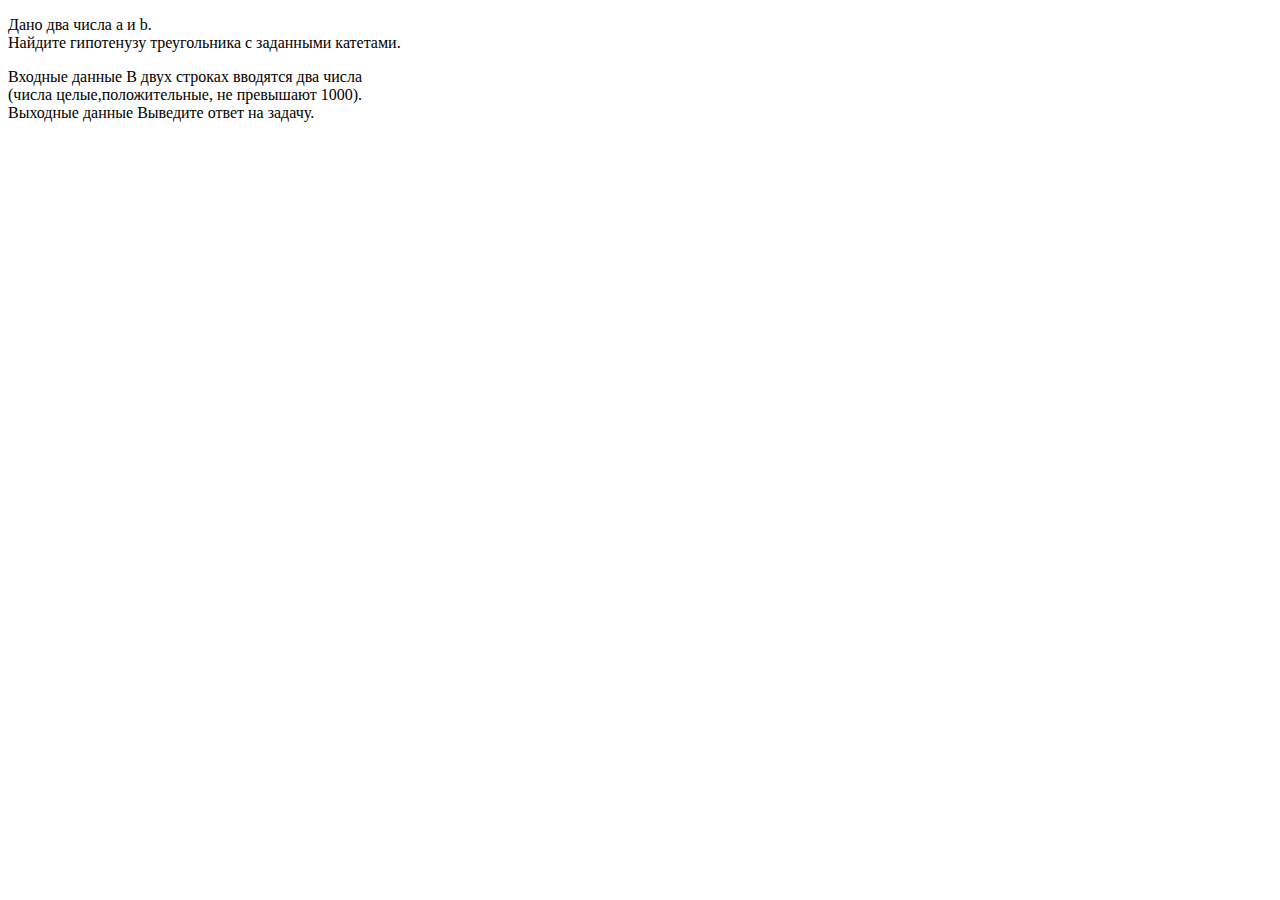
<file: MECCME_2936/index.html>
<!DOCTYPE html>
<html lang="en">
<head>
    <meta charset="UTF-8">
    <title>Document</title>
</head>
<body>
    <p>Дано два числа a и b. <br> Найдите гипотенузу треугольника с заданными катетами.
    <div>
            Входные данные
            В двух строках вводятся два числа <br>(числа целые,положительные, не превышают 1000).
    </div>

    Выходные данные
Выведите ответ на задачу.
</p>
<script src="master.js"></script>
    
</body>
</html>
</file>
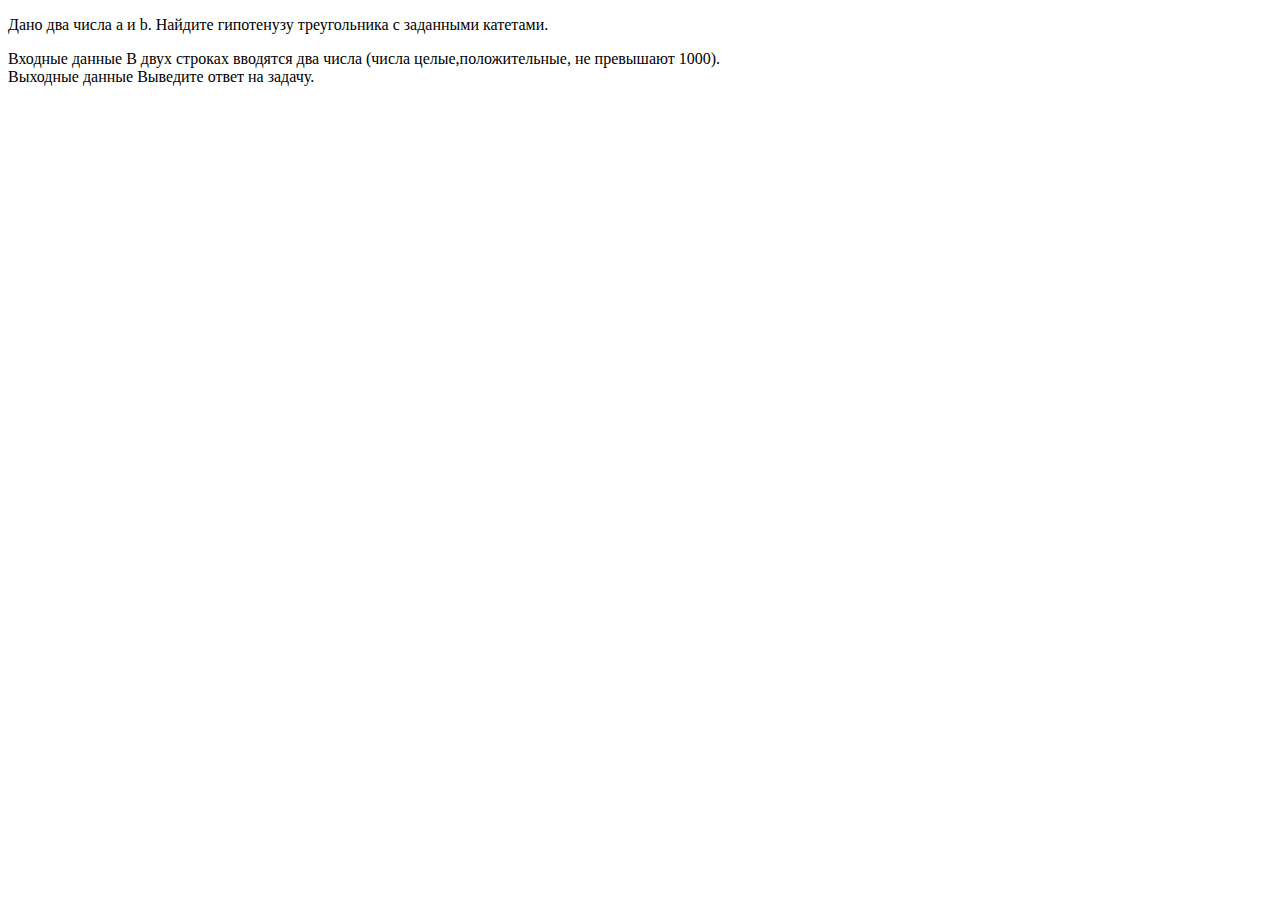
<file: MECCME_2937/index.html>
<!DOCTYPE html>
<html lang="en">
<head>
    <meta charset="UTF-8">
    <title>Document</title>
</head>
<body>
    <p>Дано два числа a и b. Найдите гипотенузу треугольника с заданными катетами.
    <div>
            Входные данные
            В двух строках вводятся два числа (числа целые,положительные, не превышают 1000).
    </div>

    Выходные данные
Выведите ответ на задачу.
</p>
<script src="master.js"></script>
    
</body>
</html>
</file>
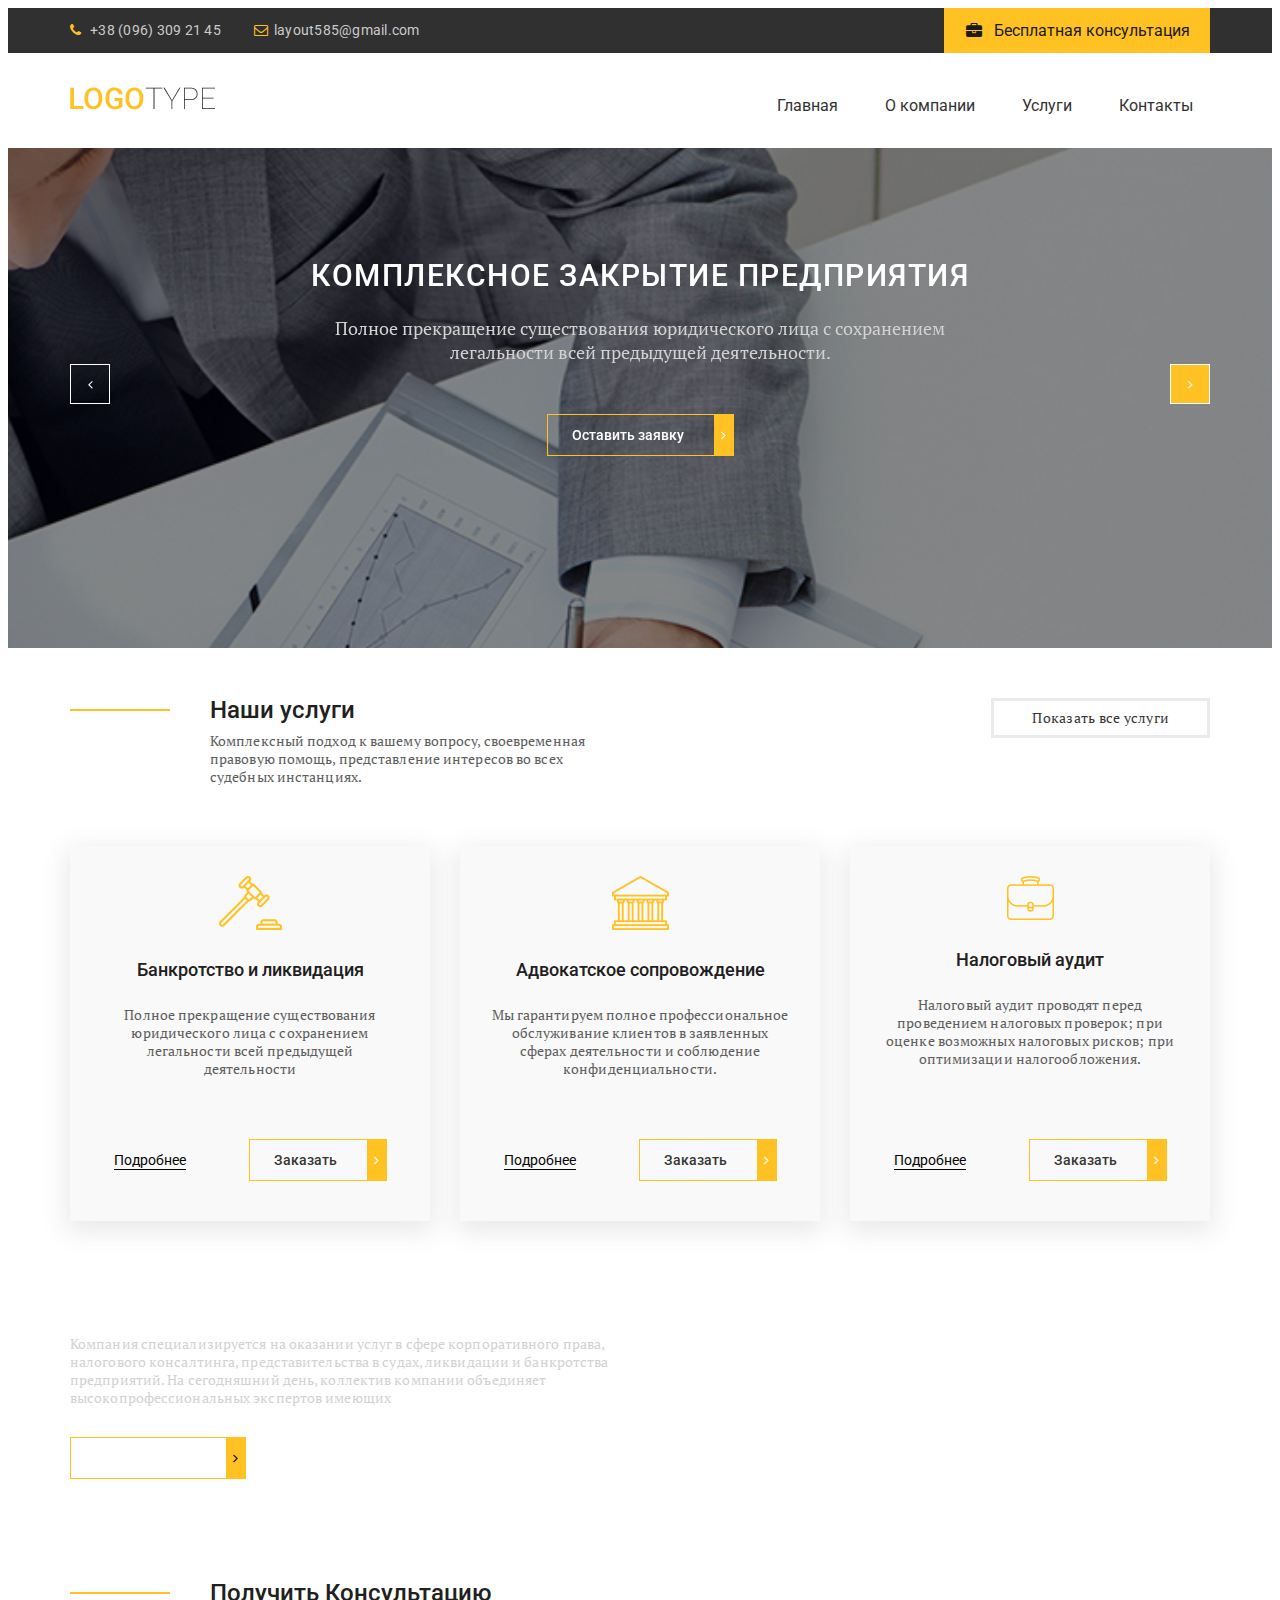
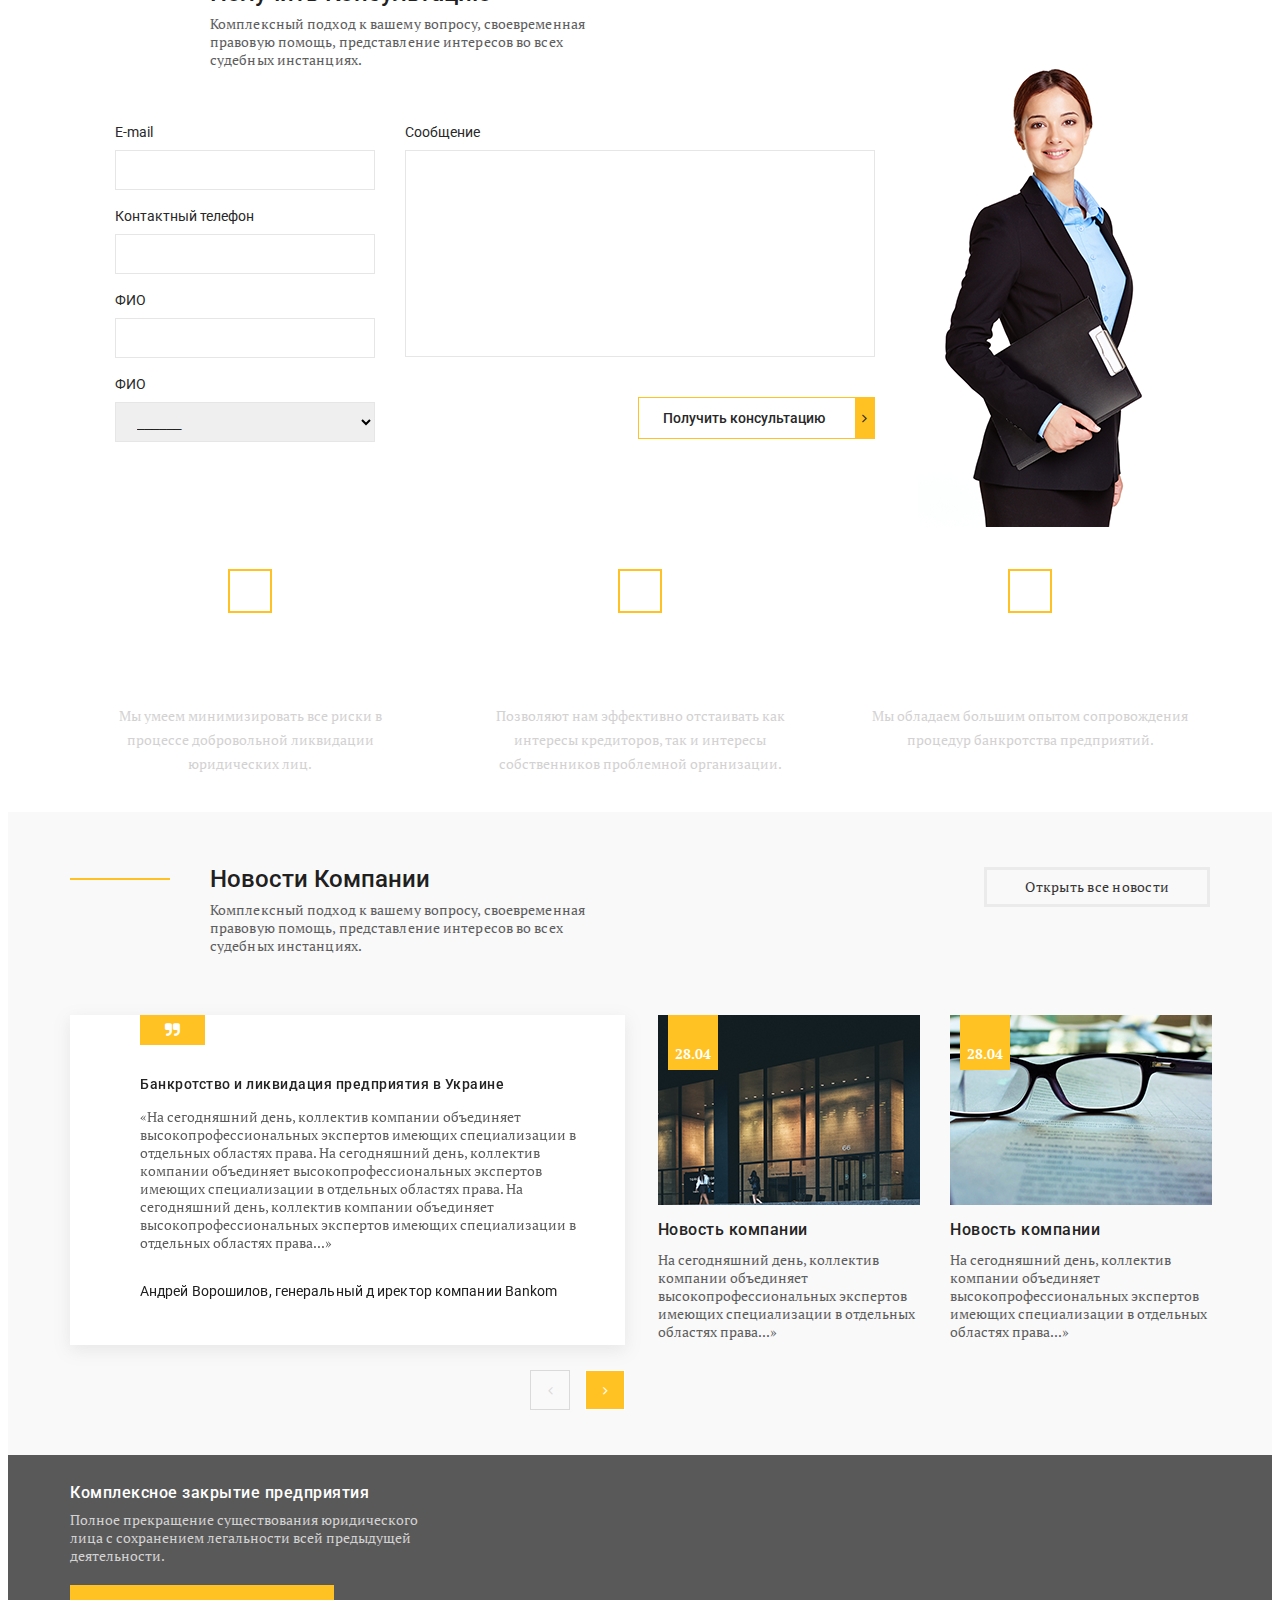
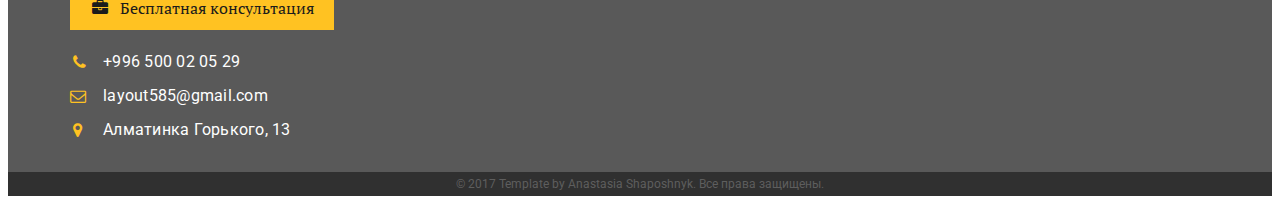
<file: практика (1)/7dney/index.html>
<!DOCTYPE html>
<html>
<head>
	<meta charset="utf-8">
	<title>docuument</title>
	<link href="https://fonts.googleapis.com/css2?family=PT+Serif:wght@400;700&family=Roboto:wght@400;500;700&display=swap" rel="stylesheet">
	<link rel="stylesheet"  href="css/fonts.css">
	<link rel="stylesheet"  href="css/jquery.fancybox.min.css">
	<link rel="stylesheet"  href="css/style.css">
	<link rel="stylesheet"  href="css/slick.css">
	<link rel="stylesheet"  href="css/media.css">
</head>
<body>
<header class="header">
	<div class="header__top">
		<div class="container">
			<div class="header__contacts">
				<a class="header_phone" href="tel:380963092145">+38 (096) 309 21 45</a>
				<a class="header_email" href="#">layout585@gmail.com</a>
				<a data-fancybox data-src="#modal" href="javascript:;" class="header__btn" href="#"> Бесплатная консультация</a>
			</div>
		</div>	
	</div>
	<div class="header__content">
		<div class="container">
			<div class="header__content-inner">
				<div class="header__logo">
					<a href="#">
						<img src="img/logo.png" alt="">
					</a>
				</div>  
				<nav class="menu">
					<ul>                                
						<li><a href="#">Главная</a></li>
						<li><a href="#">О компании</a></li>
						<li><a href="#">Услуги</a></li>
						<li><a href="#">Контакты</a></li>
					</ul>
				</nav>
			</div>
		</div> 
	</div>          
</header>

<section class="slider">
	<div class="container">
		<div class="slider__inner">
			<div class="slider__item">
				<div class="slider__item-content">
					<div class="slider__title">
						КОМПЛЕКСНОЕ ЗАКРЫТИЕ ПРЕДПРИЯТИЯ
					</div>
					<div class="slider__text">
						Полное прекращение существования юридического лица с сохранением легальности всей предыдущей деятельности.
					</div>
					<a data-fancybox data-src="#modal" href="javascript:;" class="slider__btn 
					default-btn">
					Оставить заявку
					</a>
			    </div>
			</div>
			<div class="slider__item">
				<div class="slider__item-content">
					<div class="slider__title">
						КОМПЛЕКСНОЕ ЗАКРЫТИЕ ПРЕДПРИЯТИЯ
					</div>
					<div class="slider__text">
						Полное прекращение существования юридического лица с сохранением легальности всей предыдущей деятельности.
					</div>
					<a data-fancybox data-src="#modal" href="javascript:;" class="slider__btn 
					default-btn">
					Оставить заявку
					</a>
			    </div>
			</div>
			<div class="slider__item">
				<div class="slider__item-content">
					<div class="slider__title">
						КОМПЛЕКСНОЕ ЗАКРЫТИЕ ПРЕДПРИЯТИЯ
					</div>
					<div class="slider__text">
						Полное прекращение существования юридического лица с сохранением легальности всей предыдущей деятельности.
					</div>
					<a data-fancybox data-src="#modal" href="javascript:;" class="slider__btn 
					default-btn">
					Оставить заявку
					</a>
			    </div>
			</div>

		</div>
	</div>
</section>

<section class="services">
	<div class="container">
		<div class="services__top">
			<div class="services__title-box">
				<div class="services__title">
					Наши услуги
				</div>
				<div class="services__text">
					Комплексный подход к вашему вопросу, своевременная правовую помощь, представление интересов во всех судебных инстанциях.
				</div>
			</div>
			<div class="services__btn">
				<a href="#"> 
					Показать все услуги
				</a>
			</div>
		</div>
		<div class="services__items">
			<div class="services__item">
				<img src="img/icon1.png">
				<div class="services__item-title">
					Банкротство и ликвидация
				</div>
				<div class="services__item-text">
					Полное прекращение существования юридического лица с сохранением легальности всей предыдущей деятельности
				</div>
				<div class="services__item-btn">
					<a class="services__item-link" href="#">Подробнее</a>
					<a data-fancybox data-src="#modal" href="javascript:;" class="default-btn">
					Заказать
					</a>
				</div>
			</div>

			<div class="services__item">
				<img src="img/icon2.png">
				<div class="services__item-title">
					Адвокатское сопровождение
				</div>
				<div class="services__item-text">
					Мы гарантируем полное профессиональное обслуживание клиентов в заявленных сферах деятельности и соблюдение конфиденциальности.
				</div>
				<div class="services__item-btn">
					<a class="services__item-link" href="#">Подробнее</a>
					<a data-fancybox data-src="#modal" href="javascript:;" class="default-btn">
					Заказать
					</a>
				</div>
			</div>
			<div class="services__item">
				<img src="img/icon3.png">
				<div class="services__item-title">
					Налоговый аудит
				</div>
				<div class="services__item-text">
					Налоговый аудит проводят перед проведением налоговых проверок; при оценке возможных налоговых рисков; при оптимизации налогообложения.
				</div>
				<div class="services__item-btn">
					<a class="services__item-link" href="#">Подробнее</a>
					<a data-fancybox data-src="#modal" href="javascript:;" class="default-btn">
					Заказать
					</a>
				</div>
			</div>
		</div>
	</div> 
</section>

<section class="about">
	<div class="container">
		<div class="about__inner">
			<div class="about__title">
				О компании
			</div>
			<div class="about__text">
				Компания специализируется на оказании услуг в сфере корпоративного права, налогового консалтинга, представительства в судах, ликвидации и банкротства предприятий. На сегодняшний день, коллектив компании объединяет 
				высокопрофессиональных экспертов имеющих 
			</div>
			<a href="#" class="about__btn default-btn">
				Узнать больше
			</a>
		</div>
	</div>
</section>
	
<section class="form">
	<div class="container">
		<div class="form__inner">
			<div class="form__content">
				<div class="form__title-box">
					<div class="form__title">
						Получить Консультацию
					</div>
					<div class="form__text">
						Комплексный подход к вашему вопросу, своевременная правовую помощь, представление интересов во всех судебных инстанциях.
					</div>
				</div>
				<div class="form__box">
					<form>
						<div class="form__box-inner">
							<div class="form__box-left">
								<label>
									E-mail
									<input type="text">
								</label>
								<label>
									Контактный телефон
									<input type="text">
								</label>
								<label>
									ФИО
									<input type="text">
								</label>
								<label>
									ФИО
									<select>
										<option>______</option>
										<option>______</option>
										<option>______</option>
										<option>______</option>
									</select>
								</label>
							</div>
							<div class="form__box-right">
								<label>
									Сообщение
									<textarea></textarea>
								</label>
								<button class="default-btn" type="submit">Получить консультацию</button>
							</div>
						</div>
					</form>
				</div>
			</div>
		</div>
	</div>
</section>

<section class="free">
	<div class="container">
		<div class="free__inner">
			<div class="free__item">
				<div class="free__item-icon"></div>
				<div class="free__item-title">Десятки добровольных ликвидаций ежемесячно</div>
				<div class="free__item-text">Мы умеем минимизировать все риски в процессе добровольной ликвидации юридических лиц.</div>
			</div>
			<div class="free__item">
				<div class="free__item-icon"></div>
				<div class="free__item-title">Отличное знание законов в сфере банкротства </div>
				<div class="free__item-text">Позволяют нам эффективно отстаивать как интересы кредиторов, так и интересы собственников проблемной организации.</div>
			</div>
			<div class="free__item">
				<div class="free__item-icon"></div>
				<div class="free__item-title">Большой опыт сопровождения банкротства</div>
				<div class="free__item-text">Мы обладаем большим опытом сопровождения процедур банкротства предприятий.</div>
			</div>
		</div>
	</div>
</section>

<section class="news">
	<div class="container">
		<div class="news__top">
			<div class="news__title-box">
				<div class="news__title">
					Новости Компании
				</div>
				<div class="news__text">
					Комплексный подход к вашему вопросу, своевременная правовую помощь, представление интересов во всех судебных инстанциях.
				</div>
			</div>
			<div class="news__btn">
				<a href="#"> 
					Открыть все новости
				</a>
			</div>
		</div>
		<div class="news__inner">
			<div class="news__slider">
				<div class="news__slider-inner">
					<div class="news__slider-item">
						<div class="news__slider-title">
							Банкротство и ликвидация предприятия в Украине
						</div>
						<div class="news__slider-text">
							«На сегодняшний день, коллектив компании объединяет высокопрофессиональных экспертов имеющих специализации в отдельных областях права. На сегодняшний день, коллектив компании объединяет высокопрофессиональных экспертов имеющих специализации в отдельных областях права. На сегодняшний день, коллектив компании объединяет высокопрофессиональных экспертов имеющих специализации в отдельных областях права...»
						</div>
						<div class="news__slider-author">
							Андрей Ворошилов, генеральный д иректор компании Bankom
						</div>
					</div>
					<div class="news__slider-item">
						<div class="news__slider-title">
							Банкротство и ликвидация предприятия в Украине
						</div>
						<div class="news__slider-text">
							«На сегодняшний день, коллектив компании объединяет высокопрофессиональных экспертов имеющих специализации в отдельных областях права. На сегодняшний день, коллектив компании объединяет высокопрофессиональных экспертов имеющих специализации в отдельных областях права. На сегодняшний день, коллектив компании объединяет высокопрофессиональных экспертов имеющих специализации в отдельных областях права...»
						</div>
						<div class="news__slider-author">
							Андрей Ворошилов, генеральный д иректор компании Bankom
						</div>
					</div>
					<div class="news__slider-item">
						<div class="news__slider-title">
							Банкротство и ликвидация предприятия в Украине
						</div>
						<div class="news__slider-text">
							«На сегодняшний день, коллектив компании объединяет высокопрофессиональных экспертов имеющих специализации в отдельных областях права. На сегодняшний день, коллектив компании объединяет высокопрофессиональных экспертов имеющих специализации в отдельных областях права. На сегодняшний день, коллектив компании объединяет высокопрофессиональных экспертов имеющих специализации в отдельных областях права...»
						</div>
						<div class="news__slider-author">
							Андрей Ворошилов, генеральный д иректор компании Bankom
						</div>
					</div>
				</div>
			</div>
			<a href="#" class="news__blog">
				<div class="news__images">
					<img src="img/minifon1.jpg">
					<div class="news__date">28.04</div>
				</div>
				<div class="news__blog-title">
					Новость компании
				</div>
				<div class="news__blog-text">
					На сегодняшний день, коллектив компании объединяет высокопрофессиональных экспертов имеющих специализации в отдельных областях права...»
				</div>
			</a>
			<a href="#" class="news__blog">
				<div class="news__images">
					<img src="img/minifon2.jpg">
					<div class="news__date">28.04</div>
				</div>
				<div class="news__blog-title">
					Новость компании
				</div>
				<div class="news__blog-text">
					На сегодняшний день, коллектив компании объединяет высокопрофессиональных экспертов имеющих специализации в отдельных областях права...»
				</div>
			</a>
		</div>
	</div>
</section>

<footer class="footer">
	<div class="footer__content">
		<div class="container">
			<div class="footer__inner">
				<div class="footer__info">
					<div class="footer__title">
						Комплексное закрытие предприятия
					</div>
					<div class="footer__text">
						Полное прекращение существования юридического лица с сохранением легальности всей предыдущей деятельности.
					</div>
					<a data-fancybox data-src="#modal" href="javascript:;" class="header__btn"href="#"> Бесплатная консультация
					</a>
					<ul class="footer__list">
						<li><a class="footer__phone" href="tel:996500020529">+996 500 02 05 29</a></li>
						<li><a href="#">layout585@gmail.com</a></li>
						<li><a class="footer__adres" href="#">Алматинка Горького, 13 </a></li>
					</ul>
				</div>
				<div class="footer__map">
					<iframe src="https://www.google.com/maps/embed?pb=!1m14!1m8!1m3!1d11695.962390585624!2d74.619014!3d42.8730426!3m2!1i1024!2i768!4f13.1!3m3!1m2!1s0x0%3A0x8c8be4738821a7b3!2zSVQgQWNhZGVteSAoSVQg0JDQutCw0LTQtdC80LjRjykg0L_RgNC4INCa0JDQoNCf0J7Qow!5e0!3m2!1sru!2skg!4v1588099892495!5m2!1sru!2skg" width="630" height="250" frameborder="0" style="border:0;" allowfullscreen="" aria-hidden="false" tabindex="0"></iframe>
				</div>
			</div>	
		</div>
	</div>
	<div class="footer__copy">
		<div class="container">
			<div class="copy__text">
				© 2017 Template by Anastasia Shaposhnyk. Все права защищены.
			</div>
		</div>
	</div>
</footer>

<div id="modal">
	<form>
		<input type="text" placeholder="Ваше имя">
		<input type="text" placeholder="ваш телефон">
		<input type="submit" value="отправит">
	</form>
</div>

<script src="https://ajax.googleapis.com/ajax/libs/jquery/3.4.1/jquery.min.js"></script>
<script src="js/jquery.fancybox.min.js"></script>
<script src="js/slick.min.js"></script>
<script src="js/script.js"></script>
</body>
</html>
</file>
<file: практика (1)/7dney/css/fonts.css>
@font-face {
  font-family: 'icomoon';
  src:  url('../fonts/icomoon.eot?wfq3mh');
  src:  url('../fonts/icomoon.eot?wfq3mh#iefix') format('embedded-opentype'),
    url('../fonts/icomoon.ttf?wfq3mh') format('truetype'),
    url('../fonts/icomoon.woff?wfq3mh') format('woff'),
    url('../fonts/icomoon.svg?wfq3mh#icomoon') format('svg');
  font-weight: normal;
  font-style: normal;
  font-display: block;
}

[class^="icon-"], [class*=" icon-"] {
  /* use !important to prevent issues with browser extensions that change fonts */
  font-family: 'icomoon' !important;
  speak: none;
  font-style: normal;
  font-weight: normal;
  font-variant: normal;
  text-transform: none;
  line-height: 1;

  /* Better Font Rendering =========== */
  -webkit-font-smoothing: antialiased;
  -moz-osx-font-smoothing: grayscale;
}

.icon-envelope-o:before {
  content: "\f003";
}
.icon-check:before {
  content: "\f00c";
}
.icon-map-marker:before {
  content: "\f041";
}
.icon-phone:before {
  content: "\f095";
}
.icon-briefcase:before {
  content: "\f0b1";
}
.icon-bars:before {
  content: "\f0c9";
}
.icon-navicon:before {
  content: "\f0c9";
}
.icon-reorder:before {
  content: "\f0c9";
}
.icon-angle-left:before {
  content: "\f104";
}
.icon-angle-right:before {
  content: "\f105";
}
.icon-quote-right:before {
  content: "\f10e";
}
</file>
<file: практика (1)/7dney/css/style.css>
*{
	box-sizing: border-box;
}

a{
	text-decoration: none;
	display: inline-block;
}

ul, li{
	list-style: none;
	margin: 0;
	padding: 0;
}

.container{
	max-width:  1170px;
	margin: 0 auto;
	padding: 0 15px;
}

body{
	/*font-family: 'Roboto', sans-serif;*/
	font-family: 'PT Serif', serif;
	font-weight: 400;
	font-size: 14px;
	line-height: 18px;
	color: #5e5e5e;

}

header{
	font-family: 'Roboto', sans-serif;
}
.header__top{
	background-color: #303030;
}

.header__btn{
	float: right;
	line-height: 36px;
	color: #1b1b1b;
	background-color: #ffc222;
	padding: 5px 20px 4px 50px; 	
	font-size: 16px;
	position: relative;
}

.header__btn:before{
	font-family: 'icomoon';
	content: "\f0b1";
	position: absolute;
	left: 22px;
	color: #1b1b1b;
}

.header__contacts:after{
	content: "";
	clear: both;
	display: block; 
}

.header_phone ,	 .header_email{
	color: #cbcacb;
	font-size: 14px;
	letter-spacing: 0.25px;
	line-height: 45px;
	position: relative;
}

.header_phone{
	padding-left:  20px; 
	padding-right: 30px; 
}
.header_phone:before{
	content: "\f095";
	font-family: 'icomoon';
	position: absolute;
	left: 0;
	color: #ffc222
}

.header_email{
	padding-left: 20px;  
}
.header_email:before{
	content: "\f003";
	font-family: 'icomoon';
	position: absolute;
	left: 0;
	color: #ffc222
}

.header__content{
	padding: 34px 0px 23px;
}



.header__content-inner{
	display: flex;
	justify-content: space-between;
}

/*меню*/

.menu li{
	display: inline-block;
}

.menu a{
	color: #323232;
	font-size: 16px;
	line-height: 36px;
	border: 1px solid transparent;
	padding: 0px 16px;
	transition: all .3s; 
}
.menu a:hover{
	border-color: #ffc222;
}
.menu li + li{
	padding-left: 10px;
}

#modal{
	display: none;
}

/*слайер*/

.slider{
	background-image: url(../img/slider1.jpg);
	background-repeat: no-repeat;
	background-size: cover;
	background-position: center;
	min-height: 500px;
	background-attachment: fixed;
}
.slider__item-content{
	 text-align: center; 
	 padding-top: 110px;
	 max-width: 665px;
	 margin: 0 auto; 
} 
.slider__title{
	text-transform: uppercase;
	font-size: 30px;
	line-height: 36px;
	color: #fff;
	font-weight: 500;
	letter-spacing: 1.5px;
	margin-bottom: 22px;
	font-family: 'Roboto', sans-serif;
}
.slider__text{
	font-size: 18px;
	line-height: 24px;
	color: #d3d2d2;
	margin-bottom: 50px;
}

.default-btn{
	display: inline-block;
	font-size: 14px;
	line-height: 24px;
	color: #fff;
	font-weight: 500;
	font-family: 'Roboto', sans-serif;
	padding: 8px 30px 8px 24px;
	border: 1px solid #ffc222;
	border-right-width: 20px;
	position: relative;
	z-index: 2;
	outline: none;
}
.default-btn:after{
	 content: "\f105";
	 font-family: 'icomoon';
	 position: absolute;
	 top: 50%;
	 transform: translateY(-50%);
	 right: -12px;

}

.slider__inner{
	position: relative;
}

.slick-btn{
	position: absolute;
	top: 70%;
	z-index: 3;
	background-color: #ffc222;
	border: 1px solid #fff;
	width: 40px;
	height: 40px;
	cursor: pointer;
	outline: none;
}
.slick-btn.slick-disabled{
	cursor: default;
	background-color: transparent;
}

.slick-btn:before{
	position: absolute;
	top: 50%;
	left: 50%;
	transform: translate(-50%,  -50%);
	font-family: 'icomoon';
	color: #fff;
}

.slick-next{
	right: 0;
}

.slick-prev{
	left: 0;
}

.slick-next:before{
	 content: "\f105";
}

.slick-prev:before{
	content: "\f104";

}

/*Наши услуги*/

.services{
	padding: 50px 0px 30px;
}

.services__top{
	display: flex;
	justify-content: space-between;
	margin-bottom: 60px;
}

.services__title-box,
.form__title-box{
	max-width: 520px;
	padding-left: 140px;
	position: relative;

}
.services__title-box:before,
.form__title-box:before{
	content: "";
	position: absolute;
	width: 100px;
	height: 2px;
	background-color: #ffc222;
	left: 0;
	top: 11px;
}

.services__title,
.form__title{
	font-size: 24px;
	font-weight: 500;
	line-height: 24px;
	color: #212020;
	font-family: 'Roboto', sans-serif;
	margin-bottom: 10px;
}
.services__text,
.form__text{
	letter-spacing: 0.1px; 
}

.services__btn a{
	color: #373636;
	line-height: 24px;
	letter-spacing: 0.25px;
	padding: 5px 38px;
	border: 3px solid #ebebeb;
}

/*Влоки*/

.services__items{
	display: flex;
	justify-content: space-between;
}

.services__item{
	max-width: 360px;
	text-align: center;
	padding: 30px 0px 80px;
	position: relative;
	min-height: 375px;
	background-color: #f9f9f9;
	box-shadow: 0px 7px 24.3px 2.7px rgba(91, 89, 89, 0.14);

}

.services__item-title{
	color: #212020;
	font-size: 18px;
	line-height: 24px;
	font-weight: 500;
	font-family: 'Roboto', sans-serif;
	padding: 24px 0px;
}

.services__item-text{
	letter-spacing: 0.1px;
	padding: 0px 30px 30px;
}

.services__item-btn{
	position: absolute;
	bottom: 40px;
	left: 0;
	right: 0;
}

.services__item-btn .default-btn{
	color: #373636;

}

.services__item-btn .default-btn:after{
	color: #fff;
}

.services__item-link{
	color: #050505;
	font-family: 'Roboto', sans-serif;
	border-bottom: 1px solid #050505;
	margin-right: 60px;
}


/*О нас*/

.about{
	background-image: url(../img/fon1.jpg);
	background-repeat: no-repeat;
	background-size: cover;
	background-position: center;
	min-height: 300px;
	padding: 25px 0px 45px;
	background-attachment: fixed;
}

.about__inner{
	max-width: 545px;
}

.about__title{
	padding: 10px 0px 25px;
	color: #fff;
	font-size: 24px;
	line-height: 24px;
	font-family: 'Roboto', sans-serif;
	font-weight: 500;
}

.about__text{
	letter-spacing: 0.1px;
	color: #d3d2d2;
	margin-bottom: 30px;
}
 
.about__btn.default-btn:after{
 	color: #000;
 }


 /*form*/
 .form{
 	padding-top: 30px;
 }

 .form__inner{
 	padding-bottom: 40px;
 	background-image: url(../img/free.png);
 	min-height: 460px;
 	background-repeat: no-repeat;
 	background-position: bottom right;
 }

 .form__box{
 	max-width: 850px;
 	padding: 45px;
 }
 .form__box-inner{
 	display: flex;
 	justify-content: space-between;
 }
 .form__box-left{
 	max-width: 260px;
 	width: 100%;
 }
 .form__box-right{
 	max-width: 555px;
 	width: 100%;
 	padding-left: 30px;
 }

.form__box-inner label,
.form__box-inner input,
.form__box-inner textarea,
.form__box-inner select{
	display: block;
	width: 100%;
}

.form__box-inner label{
	line-height: 36px;
	color: #282828;
	font-family: 'Roboto', sans-serif;
}

.form__box-inner input{
	margin-bottom: 8px;
	outline: none;
	height: 40px;
	border: 1px solid #e6e6e6;
	padding: 0px 10px;
}
.form__box-inner select{
	outline: none;
	height: 40px;
	border: 1px solid #e6e6e6;
	padding-left:  17px;
}

.form__box-inner textarea{
	outline: none;
	border: 1px solid #e6e6e6;
	padding: 10px;
	height: 207px;
	resize: none;
	margin-bottom: 40px;	
}

.form__box-inner button{
	background-color: transparent;
	color: #282828;
	float: right;
	margin-bottom
}


/*free*/

.free{
	background-image: url(../img/fon2.jpg);
	background-repeat: no-repeat;
	background-size: cover;
	background-position: center;
	min-height: 285px; 
	background-attachment: fixed;
}

.free__inner{
	display: flex;
	justify-content: space-between;
}

.free__item{
	max-width: 360px;
	padding: 0px 20px;
}
.free__item-icon{
	margin-top: 55px;
	text-align: center;
	padding-bottom: 28px;
}
.free__item-icon:before{
	font-family: 'icomoon';
	content: "\f00c";
	font-family: 'icomoon';
	color: #fff;
	padding: 13px 13px;
	border: 2px solid #ffc222;
}

.free__item-title{
	line-height: 24px;
	font-size: 18px;
	font-weight: 500;
	color: #ffffff;
	text-align: center;
	font-family: 'Roboto', sans-serif;
}

.free__item-text{
	line-height: 24px;
	font-size: 14px;
	color: #d3d2d2;
	text-align: center;
	margin-top: 27px;
}

/*news*/

.news{
	padding: 55px 0px 110px;
	background-color: #f9f9f9;
}

.news__top{
	display: flex;
	justify-content: space-between;
	margin-bottom: 60px;
}

.news__title-box{
	max-width: 520px;
	padding-left: 140px;
	position: relative;

}
.news__title-box:before{
	content: "";
	position: absolute;
	width: 100px;
	height: 2px;
	background-color: #ffc222;
	left: 0;
	top: 11px;
}

.news__title{
	font-size: 24px;
	font-weight: 500;
	line-height: 24px;
	color: #212020;
	font-family: 'Roboto', sans-serif;
	margin-bottom: 10px;
}
.news__text{
	letter-spacing: 0.1px; 
}

.news__btn a{
	color: #373636;
	line-height: 24px;
	letter-spacing: 0.25px;
	padding: 5px 38px;
	border: 3px solid #ebebeb;
}

.news__inner{
	display: flex;
	justify-content: space-between;
}
.news__slider{
	max-width: 555px;
	width: 100%;
	background-color: #fff;
	box-shadow: 0px 5px 15.36px 0.64px rgba(128, 127, 127, 0.13);
	padding: 60px 35px 45px 70px;
	position: relative;
}
.news__slider:before{
	content: "\f10e";
	font-family: 'icomoon';
	color: #fff;
	font-size: 16px;
	width: 65px;
	height: 30px;
	text-align: center;
	line-height: 30px;
	background-color: #ffc222;
	position: absolute;
	top: 0;
	left: 70px;
}
.news__blog{
	max-width: 260px;
	width: 100%;
}

.news__images{
	position: relative;
}
.news__date{
	position: absolute;
	background-color: #ffc222;
	width: 50px;
	height: 55px;
	color: #fff;
	text-align: center;
	padding-top: 30px;
	font-weight: 700;
	top: 0px;
	left: 10px;
}
.news__blog-title{
	font-weight: 500;
	font-size: 16px;
	font-family: 'Roboto', sans-serif;
	color: #242424;
	letter-spacing: 0.5px;
	padding: 12px 0;
}
.news__blog-text{
	color: #5e5e5e;
	letter-spacing: 0.1;
}

.news__slider-title{
	font-size: 18px
	line-height24px;
	color: #242424;
	font-weight: 500;
	font-family: 'Roboto', sans-serif;
	letter-spacing: 0.5px;
	margin-bottom: 15px;
}
.news__slider-text{
	margin-bottom: 30px;
}
.news__slider-author{
	letter-spacing: 0.1px;
	font-family: 'Roboto', sans-serif;
	color: #212020;
}

.news__slider-inner .slick-btn{
	top: auto;
	bottom: -110px;
}
.news__slider-inner .slick-next{
	right: -35px;
}
.news__slider-inner .slick-prev{
	right: 20px;
	left: auto;
}
.news__slider-inner .slick-disabled{
	color: #dadada;
	border-color: #dadada; 
}
.news__slider-inner .slick-disabled:before{
	color: #dadada;
}
.footer__content{
	background-color: #595959;
	padding: 20px 0px 30px;
}
.footer__inner{
	display: flex;
	justify-content: space-between;
}
.footer__inner .header__btn{
	float: none;
	display: inline-block;	
}
.footer__map{
	padding-top: 10px;
	max-width: 630px;
}
/*.footer__map iframe{
	max-width: 630px;
	height: 250px;
	width: 100%;
}*/

.footer__title{
	font-family: 'Roboto', sans-serif;
	font-weight: 500;
	font-size: 16px;
	color: #fff;
	line-height: 36px;
	letter-spacing: 0.5px;
}
.footer__text{
	color: #d3d2d2;
	margin-bottom: 20px;
}
.footer__info{
	max-width: 360px;
}
.footer__list{
	padding-top: 10px;
}
.footer__list li{
	margin-top: 10px;
}
.footer__list a{
	font-size: 	16px;
	line-height: 24px;
	letter-spacing: 0.25px;
	color: #fff;
	font-family: 'Roboto', sans-serif;
	font-weight: 400;
	padding-left: 33px;
	position: relative;
}
.footer__list a:before{
	content: "\f003";
	font-family: 'icomoon';
	position: absolute;
	left: 0;
	color: #ffc222;
}
.footer__list .footer__phone:before{
	content: "\f095";
	left: 3px;
}
.footer__list .footer__adres:before{
	content: "\f041";
	left: 3px;
}
.footer__copy{
	background-color: #303030;
	text-align: center;
	font-family: 'Roboto', sans-serif;
	font-size: 12px;
	line-height: 24px;
	font-weight: 400;
}

#modal{
	width: 300px;
}

#modal input{
	display: block;
	width: 100%;
	margin-bottom: 20px;
	outline: none;
	height: 40px;
	border: 1px solid #e6e6e6;
	padding: 0px 10px;
	font-family: 'Roboto', sans-serif;
	font-weight: 400;
}

#modal input[type="submit"]{
	background-color: #ffc222;
	border: none;
}
</file>
<file: практика (1)/7dney/css/media.css>
@media (max-width: 700px){
	.header__btn{
		float: none;
	}
}
</file>
